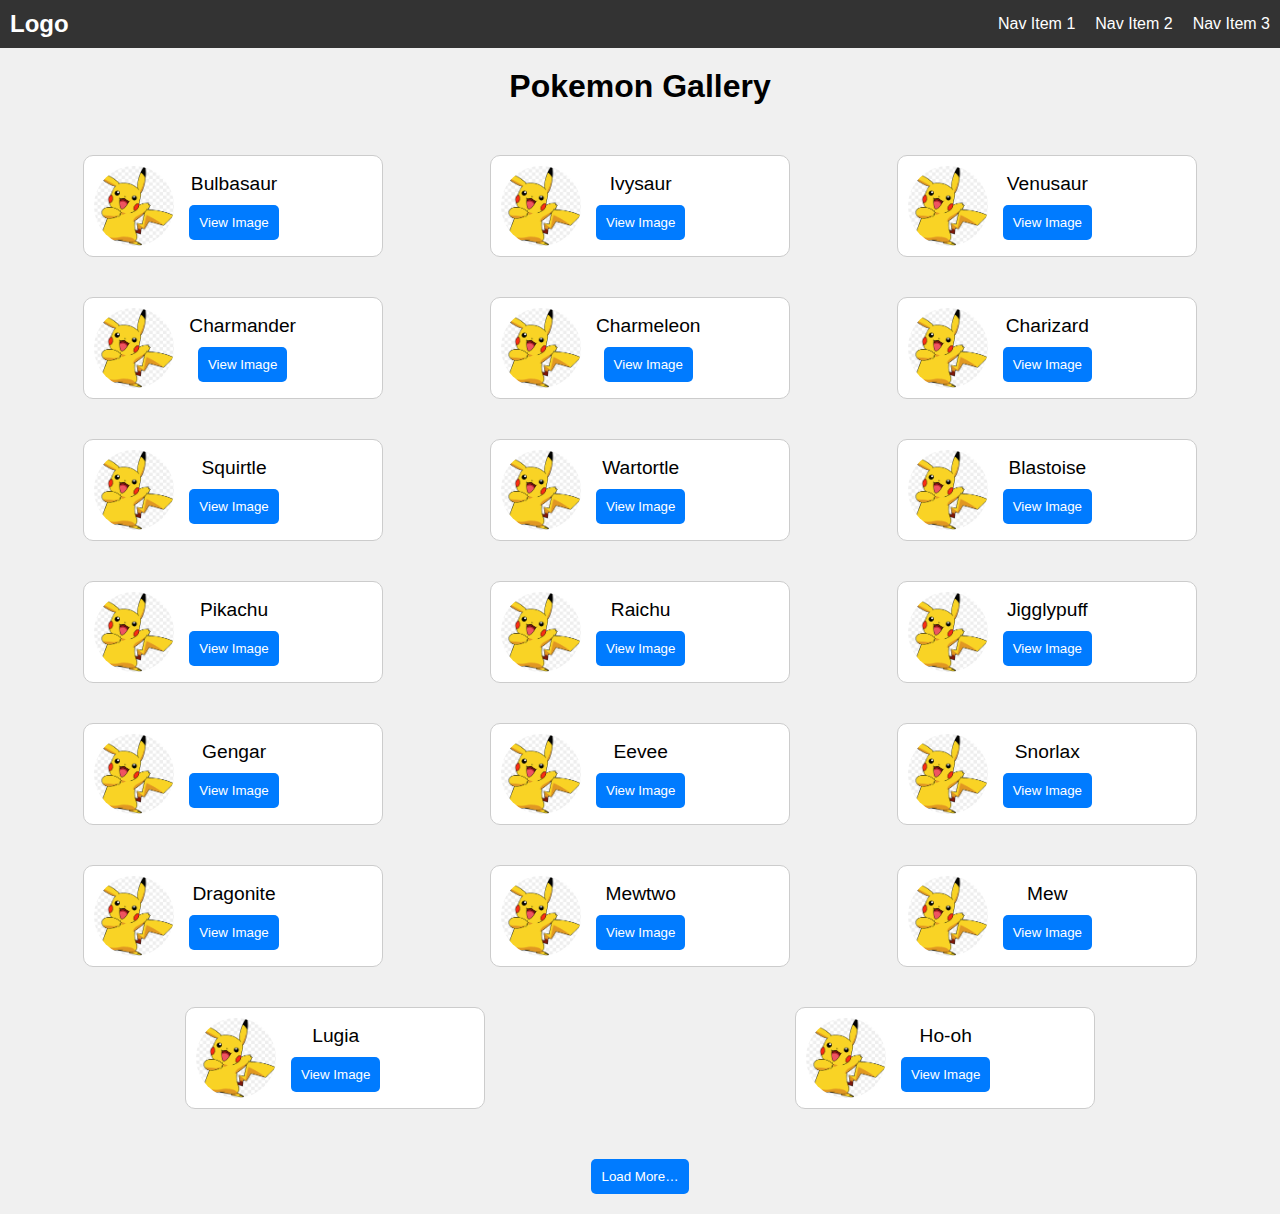
<file: index.html>
<!DOCTYPE html>
<html lang="en">
<head>
    <meta charset="UTF-8">
    <meta name="viewport" content="width=device-width, initial-scale=1.0">
    <title>Pokemon Gallery</title>
    <link rel="stylesheet" href="style.css">
</head>
<body>
    <header>
        <div class="logo">Logo</div>
        <nav>
            <ul>
                <li>Nav Item 1</li>
                <li>Nav Item 2</li>
                <li>Nav Item 3</li>
            </ul>
        </nav>
    </header>

    <main>
        <section class="pokemon-gallery">
            <h1>Pokemon Gallery</h1>
            <div id="pokemon-container">
                
            </div>
            
          
            <button class="load-more">Load More…</button>
        </section>
    </main>
    <script src="./script.js"></script>
</body>
</html>
</file>
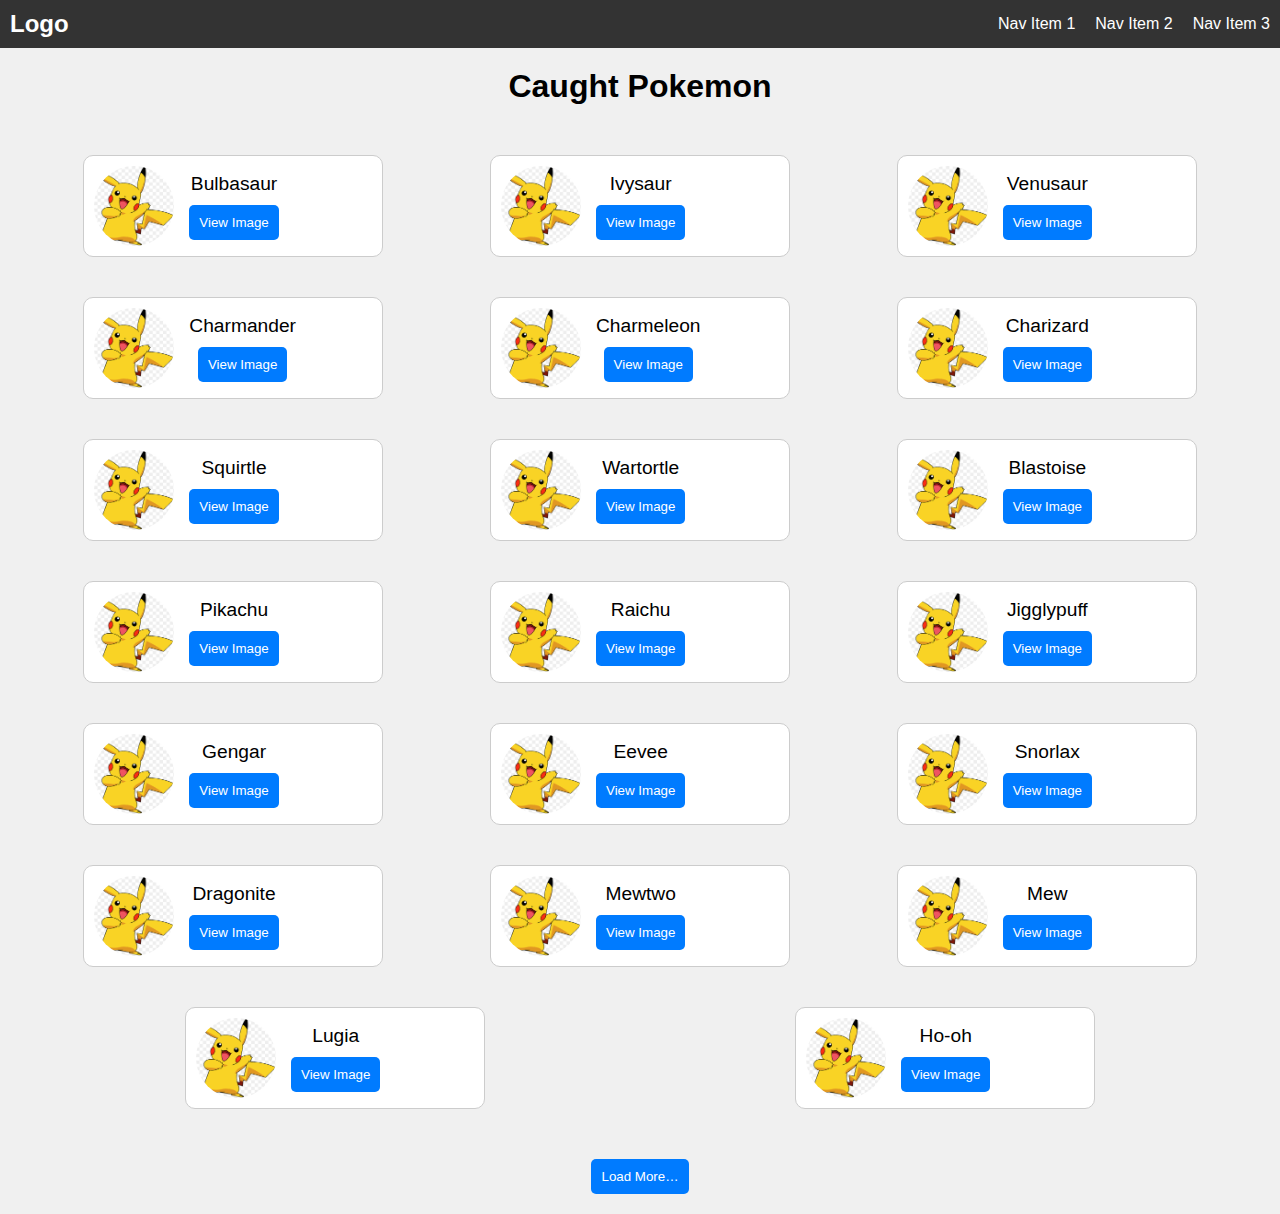
<file: caught.html>
<!DOCTYPE html>
<html lang="en">
<head>
    <meta charset="UTF-8">
    <meta name="viewport" content="width=device-width, initial-scale=1.0">
    <title>Caught Pokemon</title>
    <link rel="stylesheet" href="style.css">
</head>
<body>
    <header>
        <div class="logo">Logo</div>
        <nav>
            <ul>
                <li>Nav Item 1</li>
                <li>Nav Item 2</li>
                <li>Nav Item 3</li>
            </ul>
        </nav>
    </header>

    <main>
        <section class="caught-pokemon">
            <h1>Caught Pokemon</h1>
            <div id="pokemon-container">
    
            </div>
            <button class="load-more">Load More…</button>
        </section>
    </main>

    <script src="./script.js"></script>
</body>
</html>
</file>
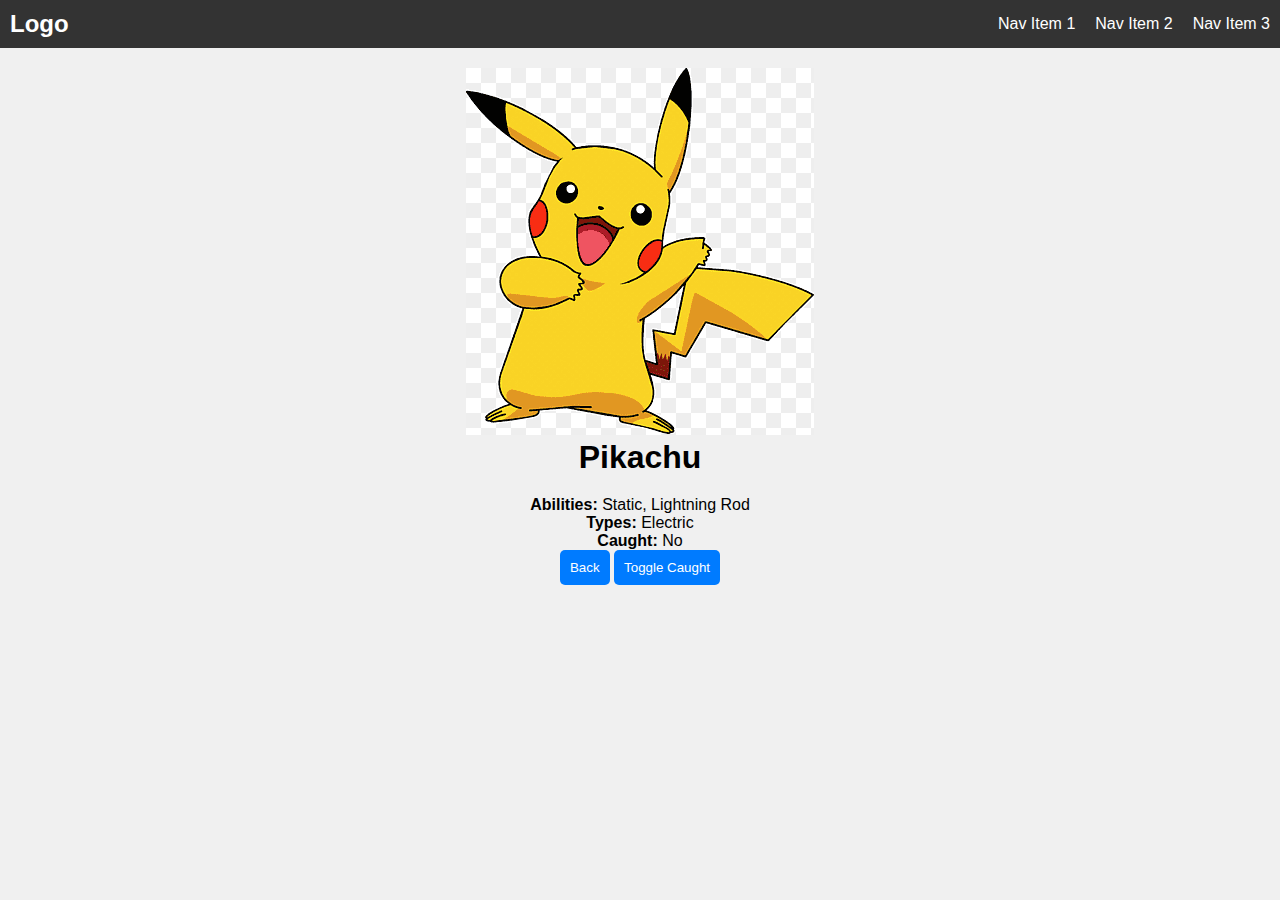
<file: pokemondetail.html>
<!DOCTYPE html>
<html lang="en">
<head>
    <meta charset="UTF-8">
    <meta name="viewport" content="width=device-width, initial-scale=1.0">
    <title>Pokemon Detail</title>
    <link rel="stylesheet" href="style.css">
</head>
<body>
    <header>
        <div class="logo">Logo</div>
        <nav>
            <ul>
                <li>Nav Item 1</li>
                <li>Nav Item 2</li>
                <li>Nav Item 3</li>
            </ul>
        </nav>
    </header>

    <main>
        <section class="pokemon-detail">
            <img src="./sampleImage.png" 
                 alt="Pikachu" class="pokemon-img">
            <h1>Pikachu</h1>
            <p><strong>Abilities:</strong> Static, Lightning Rod</p>
            <p><strong>Types:</strong> Electric</p>
            <p><strong>Caught:</strong> <span id="caught-status">No</span></p>
            <div class="button-group">
                <button class="back-btn" onclick="goBack()">Back</button>
                <button class="toggle-btn" onclick="toggleCaught()">Toggle Caught</button>
            </div>
        </section>
    </main>

    <script>
        function goBack() {
            window.history.back(); 
        }

        function toggleCaught() {
            const caughtStatus = document.getElementById('caught-status');
            caughtStatus.textContent = caughtStatus.textContent === 'No' ? 'Yes' : 'No'; 
        }
    </script>
</body>
</html>
</file>
<file: style.css>
* {
    margin: 0;
    padding: 0;
    box-sizing: border-box;
    font-family: Arial, sans-serif;
}

body {
    background-color: #f0f0f0;
}

header {
    display: flex;
    justify-content: space-between;
    align-items: center;
    background-color: #333;
    color: white;
    padding: 10px;
}

.logo {
    font-size: 1.5rem;
    font-weight: bold;
}

nav ul {
    list-style-type: none;
    display: flex;
    gap: 20px;
}

nav ul li {
    cursor: pointer;
}

main {
    padding: 20px;
}

.pokemon-gallery, .caught-pokemon, .pokemon-detail {
    text-align: center;
}

.pokemon-gallery h1, .caught-pokemon h1, .pokemon-detail h1 {
    margin-bottom: 20px;
}
#pokemon-container {
    display: flex;
    flex-wrap: wrap; 
    justify-content: center; 
    gap: 20px; 
    padding: 20px;
}
.pokemon-card {
    background-color: white;
    border: 1px solid #ccc;
    padding: 10px;
    margin: 10px auto;
    width: 300px;
    display: flex; 
    align-items: center; 
    border-radius: 10px;
}

.pokemon-image {
    width: 80px; 
    height: 80px;
    margin-right: 15px; 
    border-radius: 50%; 
}

.pokemon-info {
    display: flex;
    flex-direction: column; 
    justify-content: center;
}

.pokemon-name {
    font-size: 1.2rem;
    margin-bottom: 10px;
}

.view-btn {
    background-color: #007bff;
    color: white;
    border: none;
    padding: 5px;
    border-radius: 5px;
    cursor: pointer;
    width: fit-content; 
}

.view-btn:hover {
    background-color: #0056b3;
}


.view-btn, .back-btn, .toggle-btn, .load-more {
    background-color: #007bff;
    color: white;
    border: none;
    padding: 10px;
    border-radius: 5px;
    cursor: pointer;
}

.load-more {
    margin-top: 20px;
}

button:hover {
    background-color: #0056b3;
}
</file>
